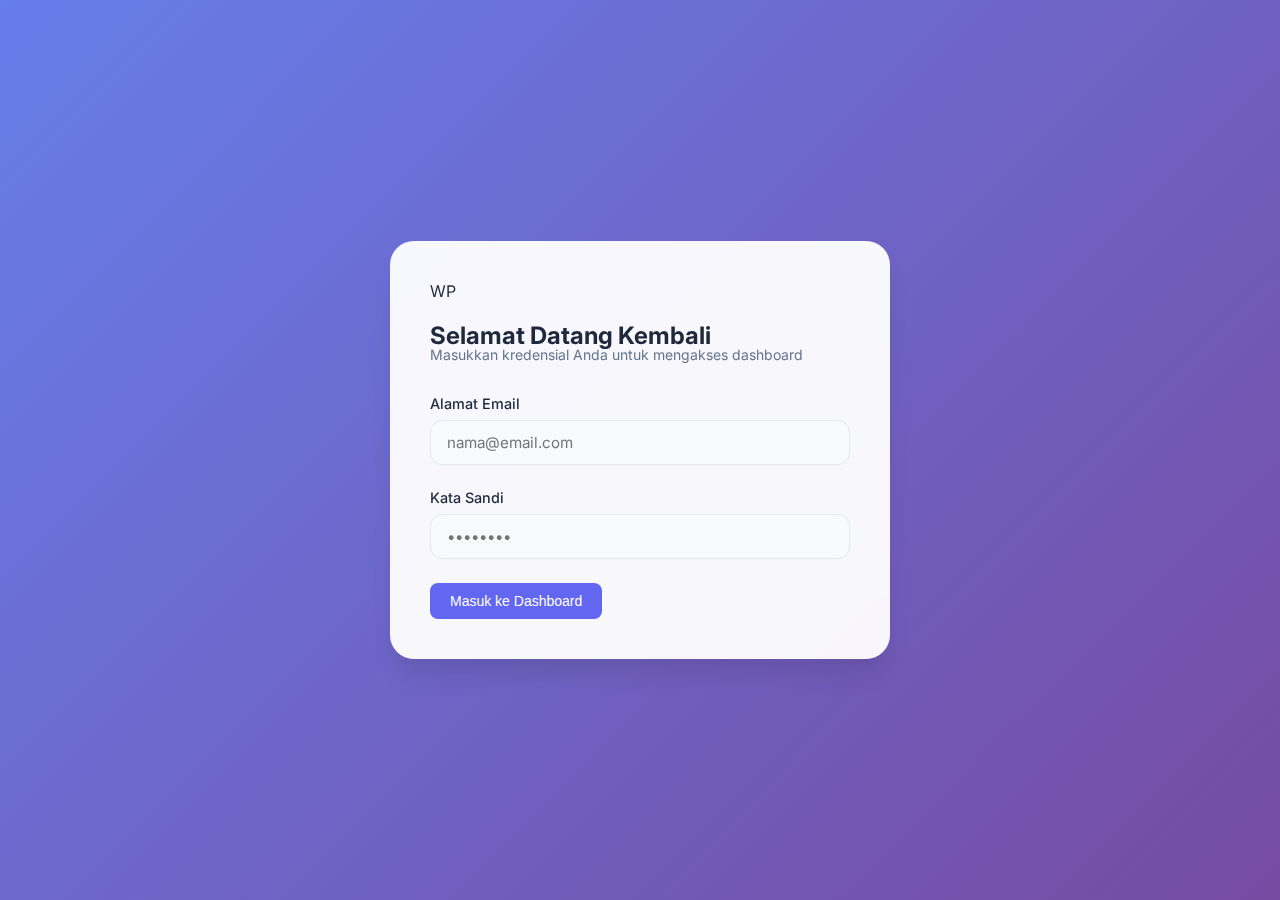
<file: WPFIX/frontend/index.html>
<!DOCTYPE html>
<html lang="en">

<head>
    <meta charset="UTF-8">
    <meta name="viewport" content="width=device-width, initial-scale=1.0">
    <title>Dashboard - Wallet Point</title>
    <link rel="stylesheet" href="css/style.css">
</head>

<body>
    <div class="dashboard-layout">
        <!-- Sidebar -->
        <aside class="sidebar">
            <div class="sidebar-header">
                <div class="brand">Wallet Point</div>
            </div>

            <nav class="sidebar-nav" id="sidebarNav">
                <!-- Navigation items will be injected by JS based on role -->
            </nav>

            <div class="user-profile-mini">
                <div class="avatar-circle" id="userAvatar">U</div>
                <div class="user-info-mini">
                    <div class="user-name" id="userName">Loading...</div>
                    <div class="user-role" id="userRole">...</div>
                </div>
            </div>
        </aside>

        <!-- Main Content -->
        <main class="main-content">
            <header class="top-header">
                <h2 class="page-title" id="pageTitle">Dashboard</h2>
                <button onclick="API.logout()" class="btn btn-danger">Logout</button>
            </header>

            <div class="content-wrapper" id="mainContent">
                <!-- Content will be injected here -->
            </div>

            <!-- Bottom Navigation (Mobile Only) -->
            <nav class="bottom-nav" id="bottomNav">
                <!-- Items injected by JS -->
            </nav>
        </main>
    </div>

    <!-- Scripts -->
    <script src="js/config.js"></script>
    <script src="js/api.js"></script>
    <script src="js/admin.js"></script>
    <script src="js/dosen.js"></script>
    <script src="js/mahasiswa.js"></script>
    <script src="js/dashboard.js"></script>
</body>

</html>
</file>
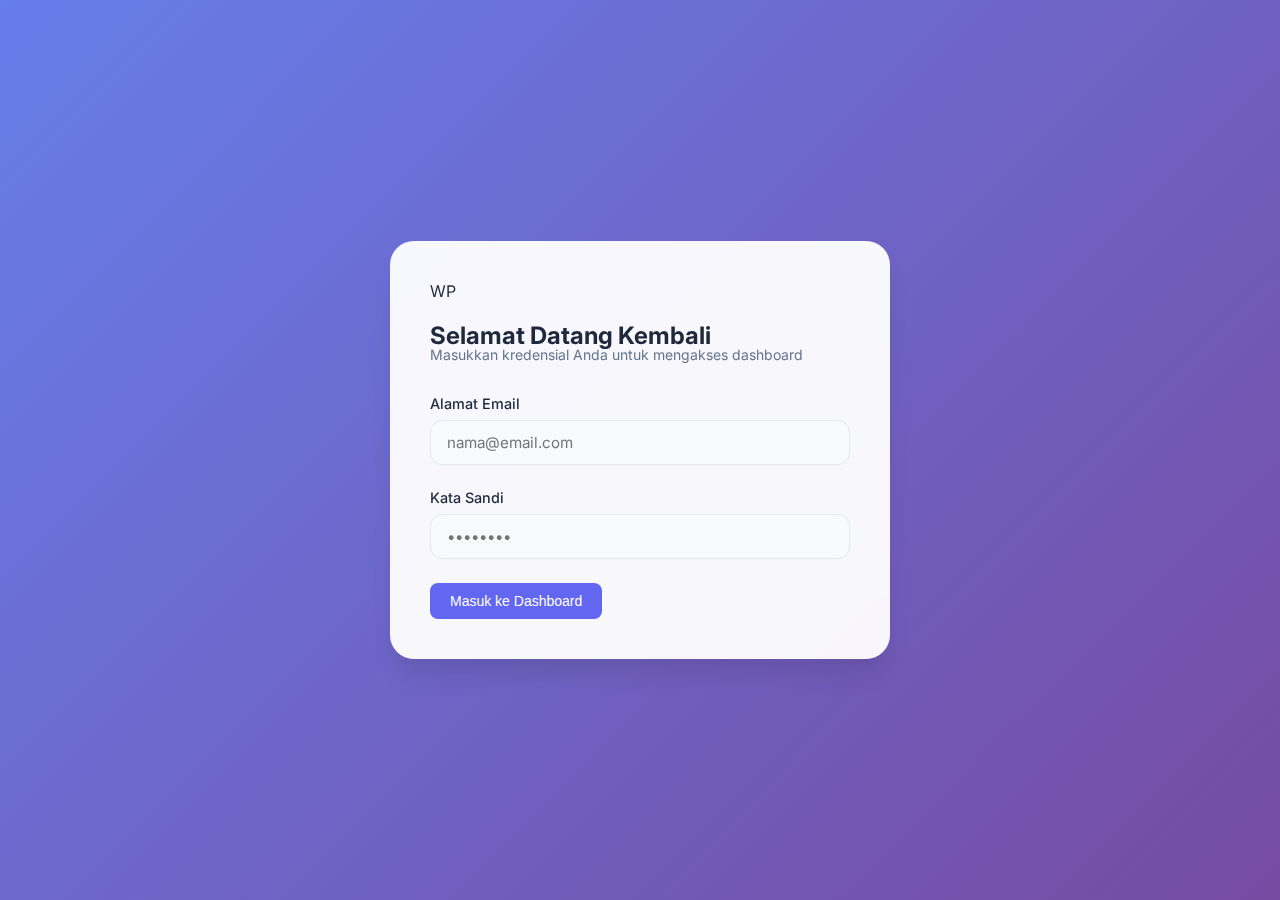
<file: WPFIX/frontend/login.html>
<!DOCTYPE html>
<html lang="id">

<head>
    <meta charset="UTF-8">
    <meta name="viewport" content="width=device-width, initial-scale=1.0">
    <title>Masuk - Wallet Point</title>
    <!-- Modern System Font Stack (No External Dependencies) -->
    <link rel="stylesheet" href="css/style.css">
</head>

<body class="auth-page">
    <div class="login-container">
        <div class="login-header">
            <div class="logo-big">WP</div>
            <h2>Selamat Datang Kembali</h2>
            <p style="color: var(--text-muted); margin-top: -1.5rem; margin-bottom: 2rem; font-size: 0.875rem;">
                Masukkan kredensial Anda untuk mengakses dashboard</p>
        </div>
        <form id="loginForm">
            <div id="errorMessage" class="error hidden"
                style="margin-bottom: 1.5rem; padding: 0.75rem; background: #fee2e2; color: #991b1b; border-radius: 0.5rem; font-size: 0.875rem;">
            </div>
            <div class="form-group">
                <label for="email">Alamat Email</label>
                <input type="email" id="email" placeholder="nama@email.com" required>
            </div>
            <div class="form-group">
                <label for="password">Kata Sandi</label>
                <input type="password" id="password" placeholder="••••••••" required>
            </div>
            <button type="submit" class="btn btn-primary btn-block">Masuk ke Dashboard</button>
        </form>
    </div>

    <!-- Scripts -->
    <script src="js/config.js"></script>
    <script src="js/api.js"></script>
    <script src="js/auth.js"></script>
</body>

</html>
</file>
<file: WPFIX/frontend/css/style.css>
/* Google Fonts Import */
@import url('https://fonts.googleapis.com/css2?family=Inter:wght@300;400;500;600;700&display=swap');

:root {
    /* Soft Pastel Palette - Premium Mode */
    --primary-color: #6366F1;
    --primary-light: #EEF2FF;
    --secondary-color: #EC4899;
    --accent-color: #FACC15;

    /* Pastel Colors from user request */
    --pastel-green: #17d174;
    --pastel-green-light: #ECFDF5;
    --pastel-blue: #60A5FA;
    --pastel-blue-light: #EFF6FF;
    --pastel-pink: #F472B6;
    --pastel-pink-light: #FDF2F8;
    --pastel-purple: #A78BFA;
    --pastel-purple-light: #F5F3FF;
    --pastel-yellow: #FBBF24;
    --pastel-yellow-light: #FFFBEB;

    --bg-color: #F8FAFC;
    --card-bg: #ffffff;
    --text-main: #1E293B;
    --text-muted: #64748B;
    --border-color: #E2E8F0;

    --success: #10B981;
    --warning: #F59E0B;
    --error: #EF4444;

    --sidebar-width: 260px;
    --header-height: 70px;
    --radius-lg: 1.25rem;
    --radius-md: 0.75rem;
    --shadow-soft: 0 4px 20px -1px rgba(0, 0, 0, 0.05);
}

body {
    font-family: 'Inter', sans-serif;
    background-color: var(--bg-color);
    margin: 0;
    color: var(--text-main);
}

/* Auth Pages (Login) */
body.auth-page {
    background: linear-gradient(135deg, #667eea 0%, #764ba2 100%);
    min-height: 100vh;
    display: flex;
    justify-content: center;
    align-items: center;
}

.login-container {
    background: rgba(255, 255, 255, 0.95);
    padding: 2.5rem;
    border-radius: 1.5rem;
    box-shadow: 0 20px 25px -5px rgba(0, 0, 0, 0.1);
    width: 100%;
    max-width: 420px;
    backdrop-filter: blur(10px);
    animation: fadeIn 0.5s ease-out;
}

@keyframes fadeIn {
    from {
        opacity: 0;
        transform: translateY(20px);
    }

    to {
        opacity: 1;
        transform: translateY(0);
    }
}

/* Dashboard Layout */
.dashboard-layout {
    display: flex;
    min-height: 100vh;
}

/* Sidebar */
.sidebar {
    width: var(--sidebar-width);
    background-color: white;
    border-right: 1px solid var(--border-color);
    position: fixed;
    height: 100vh;
    left: 0;
    top: 0;
    z-index: 20;
    display: flex;
    flex-direction: column;
}

.sidebar-header {
    height: var(--header-height);
    display: flex;
    align-items: center;
    padding: 0 1.5rem;
    border-bottom: 1px solid var(--border-color);
}

.brand {
    font-size: 1.25rem;
    font-weight: 700;
    background: linear-gradient(to right, var(--primary-color), var(--secondary-color));
    -webkit-background-clip: text;
    background-clip: text;
    -webkit-text-fill-color: transparent;
}

.sidebar-nav {
    padding: 1.5rem 1rem;
    flex: 1;
}

.nav-item {
    display: flex;
    align-items: center;
    padding: 0.75rem 1rem;
    color: var(--text-muted);
    text-decoration: none;
    border-radius: 0.5rem;
    margin-bottom: 0.5rem;
    font-weight: 500;
    transition: all 0.2s;
}

.nav-item:hover,
.nav-item.active {
    background-color: #eff6ff;
    color: var(--primary-color);
}

.nav-item i {
    /* Placeholder for icons if added later */
    margin-right: 0.75rem;
    width: 20px;
    text-align: center;
}

.user-profile-mini {
    padding: 1.5rem;
    border-top: 1px solid var(--border-color);
    display: flex;
    align-items: center;
    gap: 1rem;
}

.avatar-circle {
    width: 40px;
    height: 40px;
    border-radius: 50%;
    background-color: var(--primary-color);
    color: white;
    display: flex;
    justify-content: center;
    align-items: center;
    font-weight: 600;
    font-size: 1.125rem;
}

.user-info-mini {
    flex: 1;
    overflow: hidden;
}

.user-name {
    font-weight: 600;
    font-size: 0.875rem;
    white-space: nowrap;
    overflow: hidden;
    text-overflow: ellipsis;
}

.user-role {
    font-size: 0.75rem;
    color: var(--text-muted);
    text-transform: capitalize;
}

/* Main Content */
.main-content {
    margin-left: var(--sidebar-width);
    flex: 1;
    min-width: 0;
    background-color: var(--bg-color);
    min-height: 100vh;
    padding-bottom: 80px;
    /* Space for bottom nav */
}

.top-header {
    height: var(--header-height);
    background-color: white;
    border-bottom: 1px solid var(--border-color);
    display: flex;
    justify-content: space-between;
    align-items: center;
    padding: 0 2rem;
    position: sticky;
    top: 0;
    z-index: 10;
}

.page-title {
    font-size: 1.25rem;
    font-weight: 600;
    color: var(--text-main);
    margin: 0;
}

.content-wrapper {
    padding: 2rem;
}

/* Cards & Widgets */
.grid-container {
    display: grid;
    grid-template-columns: repeat(auto-fit, minmax(240px, 1fr));
    gap: 1.5rem;
    margin-bottom: 2rem;
}

.card {
    background: var(--card-bg);
    border-radius: 1rem;
    padding: 1.5rem;
    box-shadow: 0 1px 3px 0 rgba(0, 0, 0, 0.1);
    transition: transform 0.2s;
}

.card:hover {
    transform: translateY(-2px);
    box-shadow: 0 4px 6px -1px rgba(0, 0, 0, 0.1);
}

.stat-label {
    color: var(--text-muted);
    font-size: 0.875rem;
    font-weight: 500;
    margin-bottom: 0.5rem;
}

.stat-value {
    font-size: 2rem;
    font-weight: 700;
    color: var(--text-main);
}

.stat-trend {
    font-size: 0.875rem;
    margin-top: 0.5rem;
}

.trend-up {
    color: var(--success);
}

.trend-down {
    color: var(--error);
}

/* Components */
.btn {
    display: inline-flex;
    align-items: center;
    padding: 0.625rem 1.25rem;
    border-radius: 0.5rem;
    font-weight: 500;
    font-size: 0.875rem;
    cursor: pointer;
    transition: all 0.2s;
    border: none;
}

.btn-primary {
    background-color: var(--primary-color);
    color: white;
}

.btn-primary:hover {
    background-color: var(--primary-hover);
}

.btn-danger {
    background-color: #fee2e2;
    color: #b91c1c;
}

.btn-danger:hover {
    background-color: #fecaca;
}

/* Tables */
.table-container {
    background: white;
    border-radius: 1rem;
    box-shadow: 0 1px 3px 0 rgba(0, 0, 0, 0.1);
    overflow: hidden;
}

.table-header {
    padding: 1.5rem;
    border-bottom: 1px solid var(--border-color);
    display: flex;
    justify-content: space-between;
    align-items: center;
}

.table-header h3 {
    margin: 0;
    font-size: 1.125rem;
}

table {
    width: 100%;
    border-collapse: collapse;
}

th,
td {
    padding: 1rem 1.5rem;
    text-align: left;
    border-bottom: 1px solid var(--border-color);
}

th {
    background-color: #f9fafb;
    font-weight: 600;
    font-size: 0.75rem;
    color: var(--text-muted);
    text-transform: uppercase;
    letter-spacing: 0.05em;
}

td {
    color: var(--text-main);
    font-size: 0.875rem;
}

tr:last-child td {
    border-bottom: none;
}

.status-badge {
    padding: 0.25rem 0.75rem;
    border-radius: 9999px;
    font-size: 0.75rem;
    font-weight: 500;
}

.status-active {
    background-color: #d1fae5;
    color: #065f46;
}

.status-inactive {
    background-color: #f3f4f6;
    color: #374151;
}

.status-pending {
    background-color: #fef3c7;
    color: #92400e;
}

.status-rejected {
    background-color: #fee2e2;
    color: #991b1b;
}

.status-expired {
    background-color: #f3f4f6;
    color: #374151;
}

/* Marketplace & Mission Grid */
.item-grid {
    display: grid;
    grid-template-columns: repeat(auto-fill, minmax(280px, 1fr));
    gap: 1.5rem;
}

.product-card,
.mission-card {
    background: white;
    border-radius: 1rem;
    overflow: hidden;
    box-shadow: 0 1px 3px rgba(0, 0, 0, 0.1);
    transition: transform 0.2s;
    border: 1px solid var(--border-color);
}

.product-card:hover,
.mission-card:hover {
    transform: translateY(-4px);
    box-shadow: 0 10px 15px -3px rgba(0, 0, 0, 0.1);
}

.card-image {
    height: 160px;
    background-color: #f3f4f6;
    display: flex;
    justify-content: center;
    align-items: center;
    color: var(--text-muted);
}

.card-content {
    padding: 1.5rem;
}

.card-title {
    font-size: 1.125rem;
    font-weight: 600;
    margin-bottom: 0.5rem;
}

.card-desc {
    font-size: 0.875rem;
    color: var(--text-muted);
    margin-bottom: 1rem;
    display: -webkit-box;
    -webkit-line-clamp: 2;
    line-clamp: 2;
    -webkit-box-orient: vertical;
    overflow: hidden;
}

.card-footer {
    display: flex;
    justify-content: space-between;
    align-items: center;
    padding-top: 1rem;
    border-top: 1px solid var(--border-color);
}

.points-tag {
    font-weight: 700;
    color: var(--primary-color);
}

/* Utilities */
.text-right {
    text-align: right;
}

.hidden {
    display: none !important;
}

.mt-4 {
    margin-top: 1rem;
}

/* Mobile Responsiveness */
@media (max-width: 768px) {
    .sidebar {
        transform: translateX(-100%);
        transition: transform 0.3s;
    }

    .sidebar.open {
        transform: translateX(0);
    }

    .main-content {
        margin-left: 0;
    }

    .grid-container {
        grid-template-columns: 1fr;
    }
}

/* Custom Modal Styles (IMPROVED) */
.modal-overlay {
    position: fixed;
    top: 0;
    left: 0;
    width: 100%;
    height: 100%;
    background: rgba(0, 0, 0, 0.4);
    /* Slightly lighter overlay */
    display: flex;
    justify-content: center;
    align-items: center;
    z-index: 1000;
    backdrop-filter: blur(5px);
    animation: fadeIn 0.3s ease-out;
}

.modal-content {
    background: white;
    padding: 2.5rem;
    /* More spacing */
    border-radius: 1.25rem;
    /* Softer corners */
    width: 90%;
    max-width: 520px;
    max-height: 90vh;
    /* Limit height */
    overflow-y: auto;
    /* Enable scroll */
    box-shadow: 0 25px 50px -12px rgba(0, 0, 0, 0.25);
    animation: scaleUp 0.3s cubic-bezier(0.16, 1, 0.3, 1);
    /* Smoother pop */
    border: 1px solid rgba(255, 255, 255, 0.1);
}

@keyframes scaleUp {
    from {
        transform: scale(0.95) translateY(10px);
        opacity: 0;
    }

    to {
        transform: scale(1) translateY(0);
        opacity: 1;
    }
}

.modal-content h3 {
    margin-top: 0;
    margin-bottom: 2rem;
    color: var(--text-main);
    font-size: 1.5rem;
    font-weight: 700;
    text-align: center;
    /* Center title */
    letter-spacing: -0.025em;
}

/* Form Styling */
.form-group {
    margin-bottom: 1.5rem;
}

.form-group label {
    display: block;
    margin-bottom: 0.5rem;
    font-weight: 500;
    color: var(--text-main);
    font-size: 0.9rem;
}

.form-group input,
.form-group textarea,
.form-group select {
    width: 100%;
    padding: 0.75rem 1rem;
    border: 1px solid var(--border-color);
    border-radius: 0.75rem;
    font-size: 0.95rem;
    color: var(--text-main);
    background-color: #f9fafb;
    /* Light gray background */
    transition: all 0.2s;
    font-family: 'Inter', sans-serif;
    box-sizing: border-box;
    /* Fix width issues */
}

.form-group input:focus,
.form-group textarea:focus,
.form-group select:focus {
    outline: none;
    border-color: var(--primary-color);
    background-color: white;
    box-shadow: 0 0 0 4px rgba(79, 70, 229, 0.1);
    /* Focus ring */
}

.form-group textarea {
    min-height: 100px;
    resize: vertical;
}

.form-actions {
    display: flex;
    justify-content: flex-end;
    gap: 1rem;
    margin-top: 2.5rem;
    padding-top: 1.5rem;
    border-top: 1px solid var(--border-color);
    /* Separator */
}

.form-actions .btn {
    padding: 0.75rem 1.5rem;
    /* Larger buttons */
    font-size: 0.95rem;
}

.btn-icon {
    background: white;
    border: 1px solid var(--border-color);
    border-radius: 0.5rem;
    width: 32px;
    height: 32px;
    display: inline-flex;
    justify-content: center;
    align-items: center;
    cursor: pointer;
    font-size: 1rem;
    transition: all 0.2s;
    color: var(--text-muted);
}

.btn-icon:hover {
    background-color: #f3f4f6;
    color: var(--primary-color);
    border-color: var(--primary-color);
}

/* Premium Dosen Dashboard Components */
.premium-welcome-card {
    background: linear-gradient(135deg, var(--pastel-green) 0%, #20e3b2 100%);
    border-radius: var(--radius-lg);
    padding: 2.5rem;
    color: white;
    position: relative;
    overflow: hidden;
    margin-bottom: 2rem;
    box-shadow: 0 10px 25px -5px rgba(23, 209, 116, 0.3);
}

.premium-welcome-card::after {
    content: '';
    position: absolute;
    top: -20%;
    right: -10%;
    width: 300px;
    height: 300px;
    background: radial-gradient(circle, rgba(255, 255, 255, 0.2) 0%, transparent 70%);
    border-radius: 50%;
}

.welcome-label {
    font-size: 0.9rem;
    opacity: 0.9;
    margin-bottom: 0.5rem;
}

.welcome-balance {
    font-size: 2.5rem;
    font-weight: 800;
    margin-bottom: 0.5rem;
}

.welcome-subtitle {
    font-size: 1rem;
    opacity: 0.8;
}

/* Quick Actions Grid */
.quick-actions-grid {
    display: grid;
    grid-template-columns: repeat(auto-fit, minmax(100px, 1fr));
    gap: 1.5rem;
    margin-bottom: 2.5rem;
}

.action-item {
    background: white;
    border-radius: var(--radius-md);
    padding: 1.5rem 1rem;
    text-align: center;
    cursor: pointer;
    transition: all 0.3s cubic-bezier(0.4, 0, 0.2, 1);
    box-shadow: var(--shadow-soft);
    border: 1px solid transparent;
}

.action-item:hover {
    transform: translateY(-5px);
    box-shadow: 0 10px 15px -3px rgba(0, 0, 0, 0.1);
    border-color: var(--primary-color);
}

.action-icon-box {
    width: 60px;
    height: 60px;
    border-radius: 16px;
    display: flex;
    justify-content: center;
    align-items: center;
    margin: 0 auto 1rem;
    font-size: 1.75rem;
    box-shadow: inset 0 2px 4px rgba(255, 255, 255, 0.3);
}

.icon-blue {
    background-color: var(--pastel-blue-light);
    color: var(--pastel-blue);
}

.icon-pink {
    background-color: var(--pastel-pink-light);
    color: var(--pastel-pink);
}

.icon-green {
    background-color: var(--pastel-green-light);
    color: var(--pastel-green);
}

.icon-purple {
    background-color: var(--pastel-purple-light);
    color: var(--pastel-purple);
}

.action-label {
    font-size: 0.85rem;
    font-weight: 600;
    color: var(--text-main);
}

/* Attention Card */
.attention-card {
    background: var(--pastel-yellow-light);
    border-left: 5px solid var(--pastel-yellow);
    border-radius: var(--radius-md);
    padding: 1.5rem;
    display: flex;
    align-items: center;
    justify-content: space-between;
    margin-bottom: 2rem;
}

.attention-info {
    display: flex;
    align-items: center;
    gap: 1.25rem;
}

.attention-icon {
    font-size: 2rem;
}

.attention-text h4 {
    margin: 0;
    color: #92400e;
    font-size: 1rem;
}

.attention-text p {
    margin: 0.25rem 0 0;
    color: #b45309;
    font-size: 0.85rem;
}

/* Glassmorphism Sidebar */
.sidebar {
    background: rgba(255, 255, 255, 0.95);
    backdrop-filter: blur(10px);
}

.nav-item {
    margin: 0.25rem 0.75rem;
    border-radius: 12px;
}

.nav-item.active {
    background: var(--primary-color) !important;
    color: white !important;
    box-shadow: 0 4px 12px rgba(99, 102, 241, 0.3);
}

/* Table Enhancements */
.table-container {
    border: none;
    box-shadow: var(--shadow-soft);
    border-radius: var(--radius-lg);
    background: white;
}

th {
    background-color: #F8FAFC !important;
    padding: 1.25rem 1.5rem;
}

td {
    padding: 1.25rem 1.5rem;
}

tr:hover td {
    background-color: #F8FAFC;
}

/* Responsive Overrides */
@media (max-width: 640px) {
    .premium-welcome-card {
        padding: 1.5rem;
    }

    .welcome-balance {
        font-size: 1.75rem;
    }

    .quick-actions-grid {
        grid-template-columns: repeat(2, 1fr);
    }
}
/* Bottom Navigation Styles */
.bottom-nav {
    position: fixed;
    bottom: 0;
    left: 0;
    width: 100%;
    height: 70px;
    background: rgba(255, 255, 255, 0.95);
    backdrop-filter: blur(15px);
    display: none;
    justify-content: space-around;
    align-items: center;
    border-top: 1px solid var(--border-color);
    z-index: 1000;
    box-shadow: 0 -5px 20px rgba(0,0,0,0.05);
}

.bottom-nav-item {
    display: flex;
    flex-direction: column;
    align-items: center;
    text-decoration: none;
    color: var(--text-muted);
    font-size: 0.65rem;
    font-weight: 600;
    gap: 4px;
    flex: 1;
}

.bottom-nav-item .nav-icon {
    font-size: 1.4rem;
}

.bottom-nav-item.active {
    color: var(--pastel-green);
}

@media (max-width: 900px) {
    .sidebar { display: none !important; }
    .main-content { margin-left: 0 !important; padding-bottom: 90px; }
    .bottom-nav { display: flex; }
    .quick-actions-grid { grid-template-columns: repeat(4, 1fr) !important; gap: 0.5rem; }
    .premium-welcome-card { padding: 1.5rem; }
    .welcome-balance { font-size: 1.6rem; }
    .action-icon-box { width: 45px; height: 45px; font-size: 1.2rem; }
    .action-label { font-size: 0.65rem; }
}
</file>
